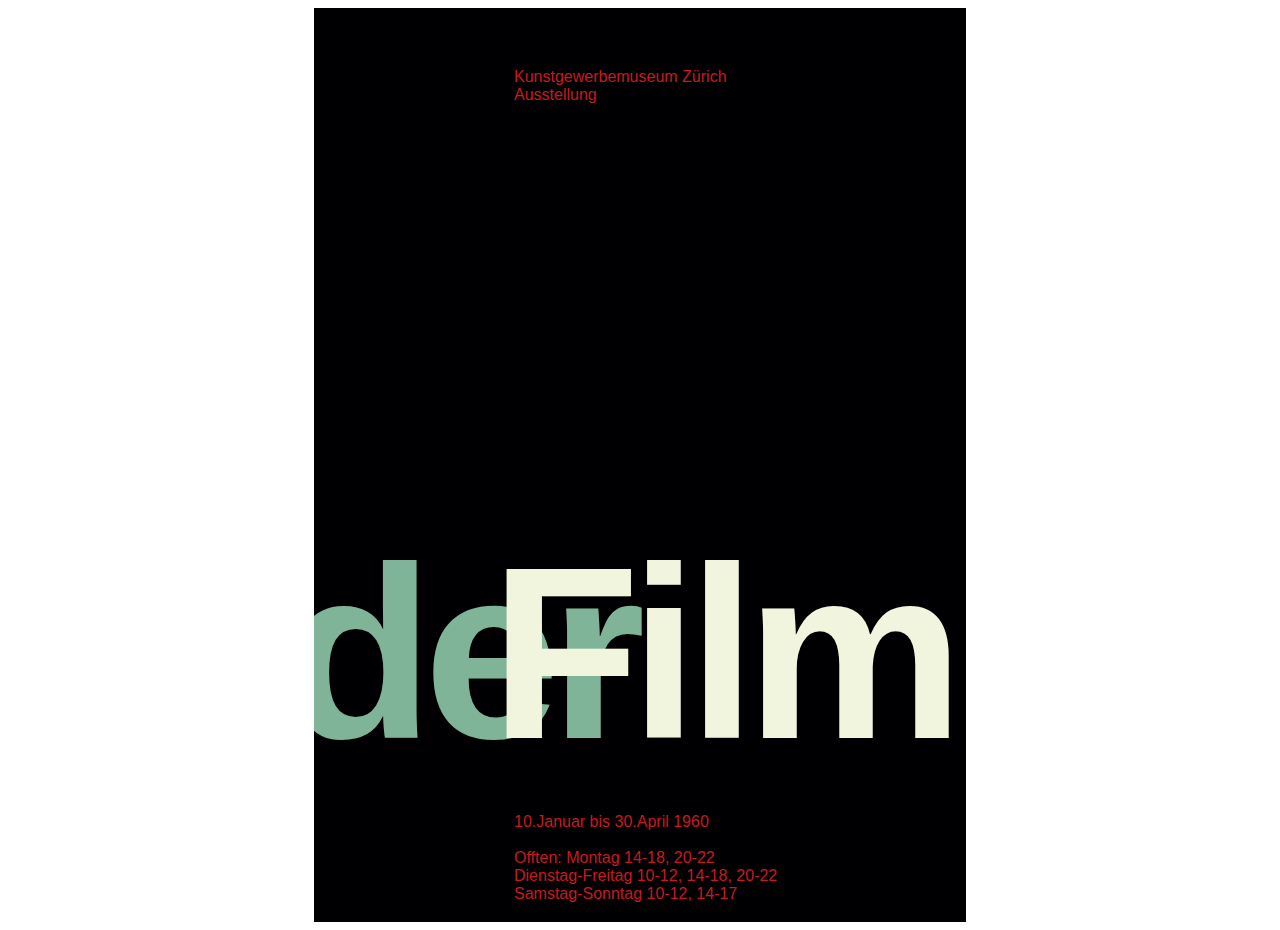
<file: deeson-poster/index.html>
<!doctype html>
<html class="no-js" lang="">
    <head>
        <meta charset="utf-8">
        <meta http-equiv="x-ua-compatible" content="ie=edge">
        <title>Deeson Poster</title>
        <meta name="description" content="">
        <meta name="viewport" content="width=device-width, initial-scale=1">

        <link rel="stylesheet" href="css/main.css">

    </head>
    <body>
    <div class="poster">
        Kunstgewerbemuseum Zürich<br />
        Ausstellung
    <h1>
        <span class="der">der</span>
        <span class="film">Film</span>
    </h1>
    10.Januar bis 30.April 1960<br /><br />
    Offten: Montag 14-18, 20-22<br />
    Dienstag-Freitag 10-12, 14-18, 20-22<br />
    Samstag-Sonntag 10-12, 14-17
    </div>
    </body>
</html>
</file>
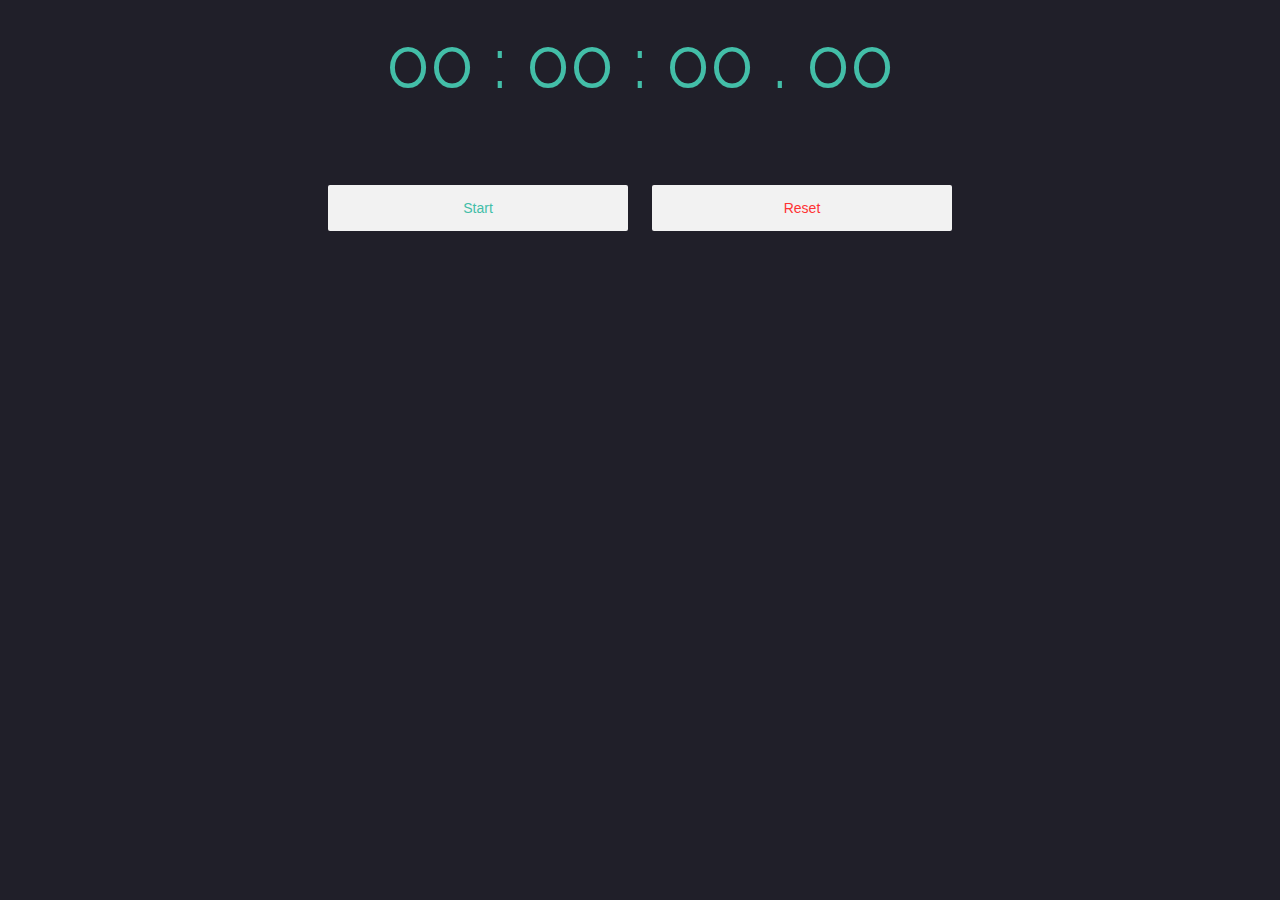
<file: deeson-stopwatch/index.html>
<!doctype html>
<html class="no-js" lang="">
    <head>
        <meta charset="utf-8">
        <meta http-equiv="x-ua-compatible" content="ie=edge">
        <title>Deeson Stopwatch</title>
        <meta name="description" content="">
        <meta name="viewport" content="width=device-width, initial-scale=1">

        <link rel="stylesheet" href="css/main.css">
        <link href="https://fonts.googleapis.com/css?family=Raleway|Roboto" rel="stylesheet">
        <script type="text/javascript" src="https://code.jquery.com/jquery-3.2.1.min.js"></script>
        <script type="text/javascript" src="js/jQuery.js"></script>

    </head>
    <body>

    <div class="stopwatch-container">
        <div class="clock-face">
            <span class="hours">00</span> :
            <span class="minutes">00</span> :
            <span class="seconds">00</span> .
            <span class="milliseconds">00</span>
        </div>

        <div class="stopwatch-controls">
            <button class="start-stop-resume">Start</button>
            <button class="reset">Reset</button>
        </div>
    </div>

    <script type="text/javascript" src="js/app.js"></script>
    </body>
</html>
</file>
<file: deeson-poster/css/main.css>
*,
*:before,
*:after {
    box-sizing: border-box;
}

body {
    font-family: "Helvetica", sans-serif;
}

h1 {
    margin: 0;
}

h1 {
    position: relative;
    margin-top: 390px;
    font-size: 245px;
    line-height: 1.3;
    letter-spacing: -10px;
}

.poster {
    width: 652px;
    height: 914px;
    margin: auto;
    padding: 60px 0 0 200px;
    background-color: #000002;
    color: #C71A20;
    position: relative;
    overflow: hidden;
}

.der {
    margin-left: -230px;
    color: #80B498;
}

.film {
    color: #F1F5DE;
    position: absolute;
    z-index: 1;
    margin-left: -145px;
}
</file>
<file: deeson-stopwatch/css/main.css>
/*Resets*/
*,
*:before,
*:after {
    box-sizing: border-box;
    margin: 0;
}

body {
    font-family: 'Roboto', sans-serif;
}

button:focus {outline:0;}

/*Stopwatch container styles*/
.stopwatch-container {
    width: 100%;
    height: 100vh;
    position: relative;
    background-color: #201F29;
}

/*Clock face styles*/
.clock-face {
    width: 80%;
    margin: auto;
    padding: 20px;
    color: #43BEA8;
    font-size: 72px;
    font-family: 'Raleway', sans-serif;
    text-align: center;
}

.clock-face > span {
    display: inline-block;
    min-width: 90px;
}

/*Stopwatch control styles*/
.stopwatch-controls {
    overflow: hidden;
    text-align: center;
}

.stopwatch-controls > button {
    width: 30%;
    max-width: 300px;
    display: inline-block;
    margin-top: 60px;
    padding: 15px;
    border-radius: 2px;
    border: none;
    font-size: 14px;
}

/*Button styles*/
.start-stop-resume {
    background-color: #f2f2f2;
    color: #43BEA8;
    margin-right: 20px;
    transition:color .2s ease-out, background .4s ease-in;
}

.start-stop-resume:hover,
#start-stop-resume:active {
    background-color: #43BEA8;
    color: #f2f2f2;
    transition:color .2s ease-out, background .4s ease-in;
}

.stop {
    background-color: #f2f2f2 !important;
    color: #ff3333 !important;
    transition:color .2s ease-out, background .4s ease-in;
}

.stop:hover {
    background-color: #ff3333 !important;
    color: #f2f2f2 !important;
    transition:color .2s ease-out, background .4s ease-in;
}


.reset {
    background-color: #f2f2f2;
    color: #ff3333;
    transition:color .2s ease-out, background .4s ease-in;
}

.reset:hover {
    background-color: #ff3333;
    color: #f2f2f2;
    transition:color .2s ease-out, background .4s ease-in;
}
</file>
